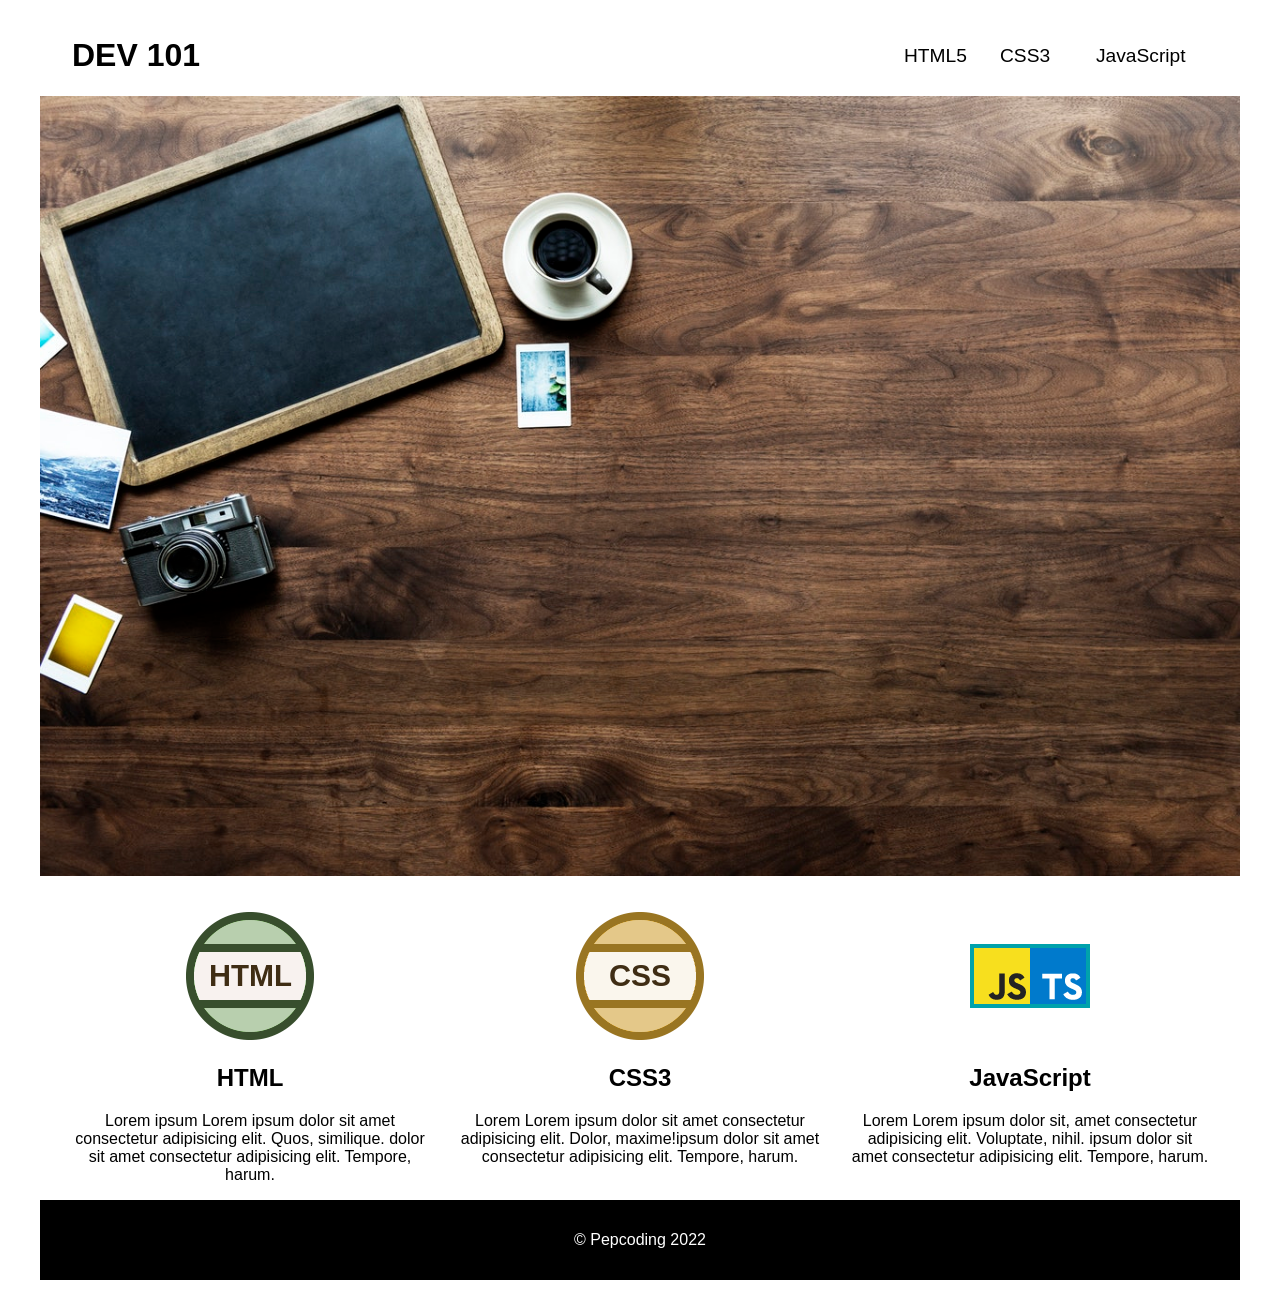
<file: index.html>
<!DOCTYPE html>
<html lang="en">
<head>
    <meta charset="UTF-8">
    <meta http-equiv="X-UA-Compatible" content="IE=edge">
    <meta name="viewport" content="width=device-width, initial-scale=1.0">
    <link rel="preconnect" href="https://fonts.googleapis.com">
    <link rel="preconnect" href="https://fonts.gstatic.com" crossorigin>
    <link href="https://fonts.googleapis.com/css2?family=Open+Sans:wght@300;400&display=swap" rel="stylesheet">
    <link rel="stylesheet" href="style.css">

   
</head>
<body>
    <header>
        <h1>DEV 101</h1>
        <nav>
            <ul>
                <li> <a href="">HTML5</a></li>
                <li><a href="">CSS3</a></li>
                <li><a href="">JavaScript</a> </li>
            </ul>
        </nav>

    </header>
    <img class="main-img" src="lap.jpeg" alt="Wait!!">
    <section>
        <div class="parent">
            <div class="child">
                <img src="html.png" alt="aa rhi hai">
                <H2>HTML</H2>
                <p>Lorem ipsum Lorem ipsum dolor sit amet consectetur adipisicing elit. Quos, similique. dolor sit amet consectetur adipisicing elit. Tempore, harum.</p>
            </div>
            <div class="child">
                <img src="css.png" alt="aa rhi hai">
                <H2>CSS3</H2>
                <p>Lorem Lorem ipsum dolor sit amet consectetur adipisicing elit. Dolor, maxime!ipsum dolor sit amet consectetur adipisicing elit. Tempore, harum.</p>
            </div>
            <div class="child">
                <img src="icon.png" alt="aa rhi hai">
                <H2>JavaScript</H2>
                <p>Lorem Lorem ipsum dolor sit, amet consectetur adipisicing elit. Voluptate, nihil. ipsum dolor sit amet consectetur adipisicing elit. Tempore, harum.</p>
            </div>
        </div>
    </section>
    <footer class="footer_header">
       <div class="footer_content">&#169; Pepcoding 2022</div>
        
    </footer>
</body>
</html>
</file>
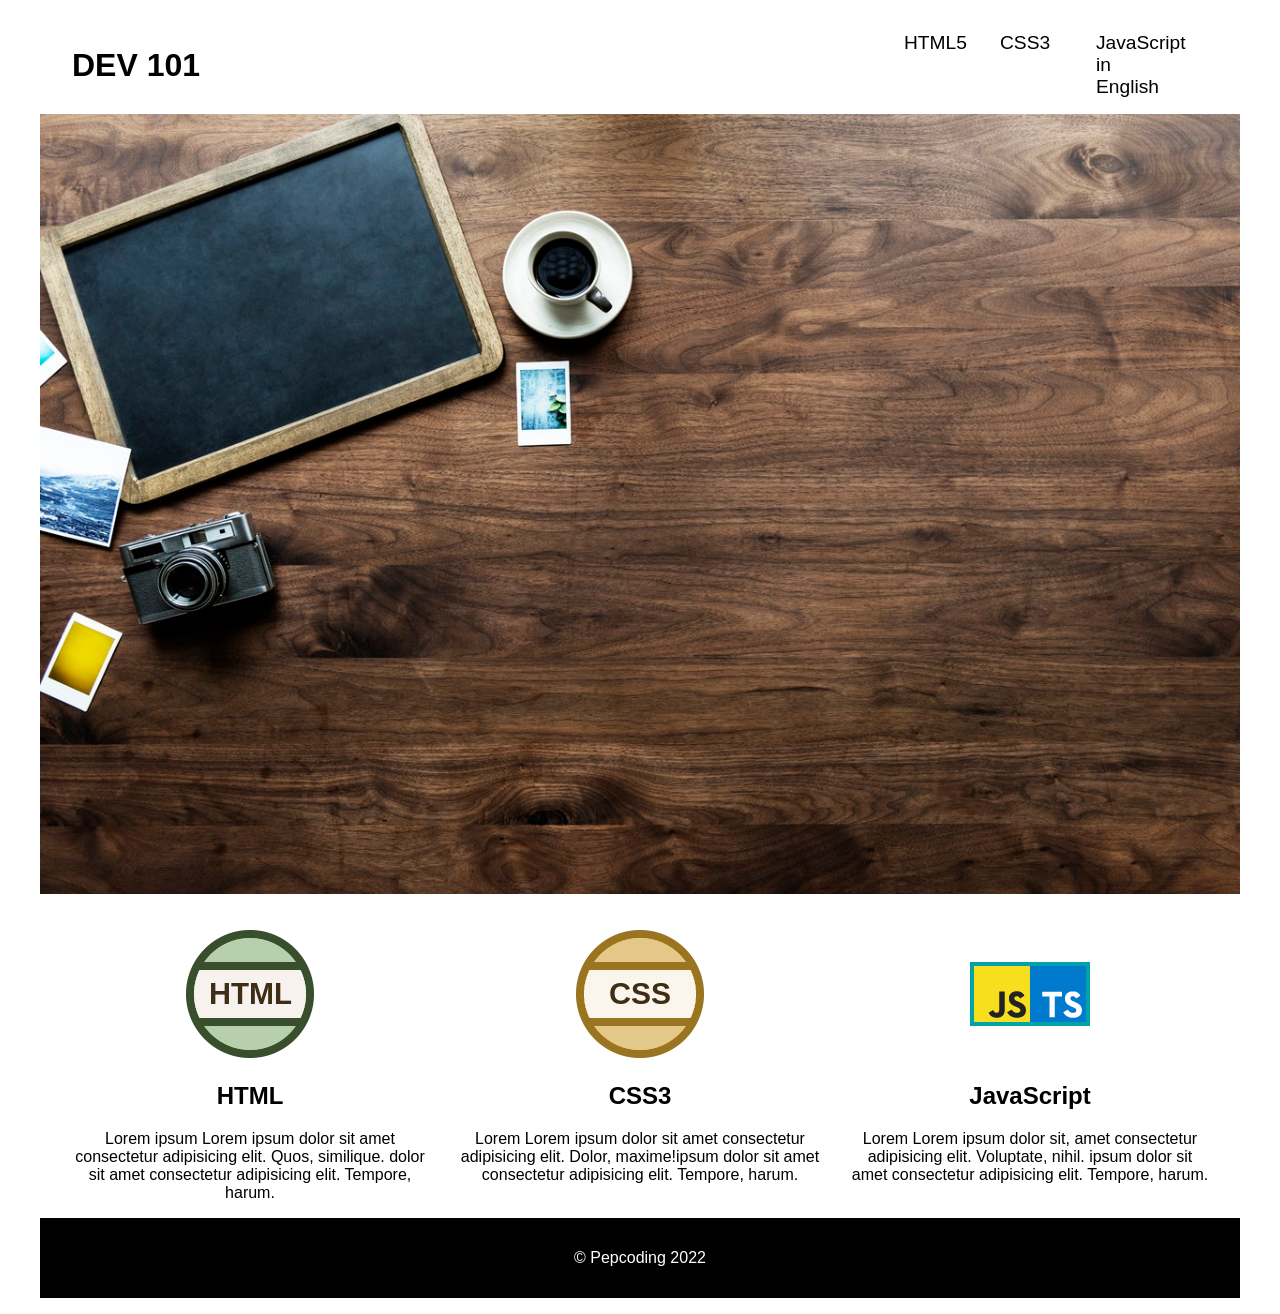
<file: webpage.html>
<!DOCTYPE html>
<html lang="en">
<head>
    <meta charset="UTF-8">
    <meta http-equiv="X-UA-Compatible" content="IE=edge">
    <meta name="viewport" content="width=device-width, initial-scale=1.0">
    <link rel="preconnect" href="https://fonts.googleapis.com">
    <link rel="preconnect" href="https://fonts.gstatic.com" crossorigin>
    <link href="https://fonts.googleapis.com/css2?family=Open+Sans:wght@300;400&display=swap" rel="stylesheet">
    <link rel="stylesheet" href="style.css">

   
</head>
<body>
    <header>
        <h1>DEV 101</h1>
        <nav>
            <ul>
                <li> <a href="">HTML5</a></li>
                <li><a href="">CSS3</a></li>
                <li><a href="">JavaScript in English</a> </li>
            </ul>
        </nav>

    </header>
    <img class="main-img" src="lap.jpeg" alt="Wait!!">
    <section>
        <div class="parent">
            <div class="child">
                <img src="html.png" alt="aa rhi hai">
                <H2>HTML</H2>
                <p>Lorem ipsum Lorem ipsum dolor sit amet consectetur adipisicing elit. Quos, similique. dolor sit amet consectetur adipisicing elit. Tempore, harum.</p>
            </div>
            <div class="child">
                <img src="css.png" alt="aa rhi hai">
                <H2>CSS3</H2>
                <p>Lorem Lorem ipsum dolor sit amet consectetur adipisicing elit. Dolor, maxime!ipsum dolor sit amet consectetur adipisicing elit. Tempore, harum.</p>
            </div>
            <div class="child">
                <img src="icon.png" alt="aa rhi hai">
                <H2>JavaScript</H2>
                <p>Lorem Lorem ipsum dolor sit, amet consectetur adipisicing elit. Voluptate, nihil. ipsum dolor sit amet consectetur adipisicing elit. Tempore, harum.</p>
            </div>
        </div>
    </section>
    <footer class="footer_header">
       <div class="footer_content">&#169; Pepcoding 2022</div>
        
    </footer>
</body>
</html>
</file>
<file: style.css>
*{
    font-family: 'Segoe UI','Open-sans', Tahoma, Geneva, Verdana, sans-serif;
}
body{
    margin: 1rem 2.5rem;
}
h1{
    margin-left: 2rem;
}
nav{
    margin-right: 3rem;
    /* height: 90%; */
}
a{
    text-decoration: none;
    font-size: 1.2rem;

}
a:link{
    color: black;
}
a:visited
{
    color: black;
}
a:hover{
    color: red;
}
a:active{
    color: red;
}
li{
    list-style: none;
}


header{
    display: flex;
    justify-content: space-between;
    align-items: center;
}
ul{
    display: flex;
    justify-content: space-evenly;
    width: 20rem;
    
}
ul>li{
    width: 20%;
}


.parent{
    margin-top: 2rem;
    display: flex;
    text-align: center;
    justify-content: space-evenly;
}
.child{
    width: 30%;

}

.main-img{
    width: 100%;
    height: auto;
    object-fit: contain;

}

.footer_header{
    background-color: black;
    text-align: center;
    height: 5rem;
    display: flex;
    justify-content: center;
    align-items: center;
}
.footer_content{
    color: white;
    padding: 1rem;

}
</file>
